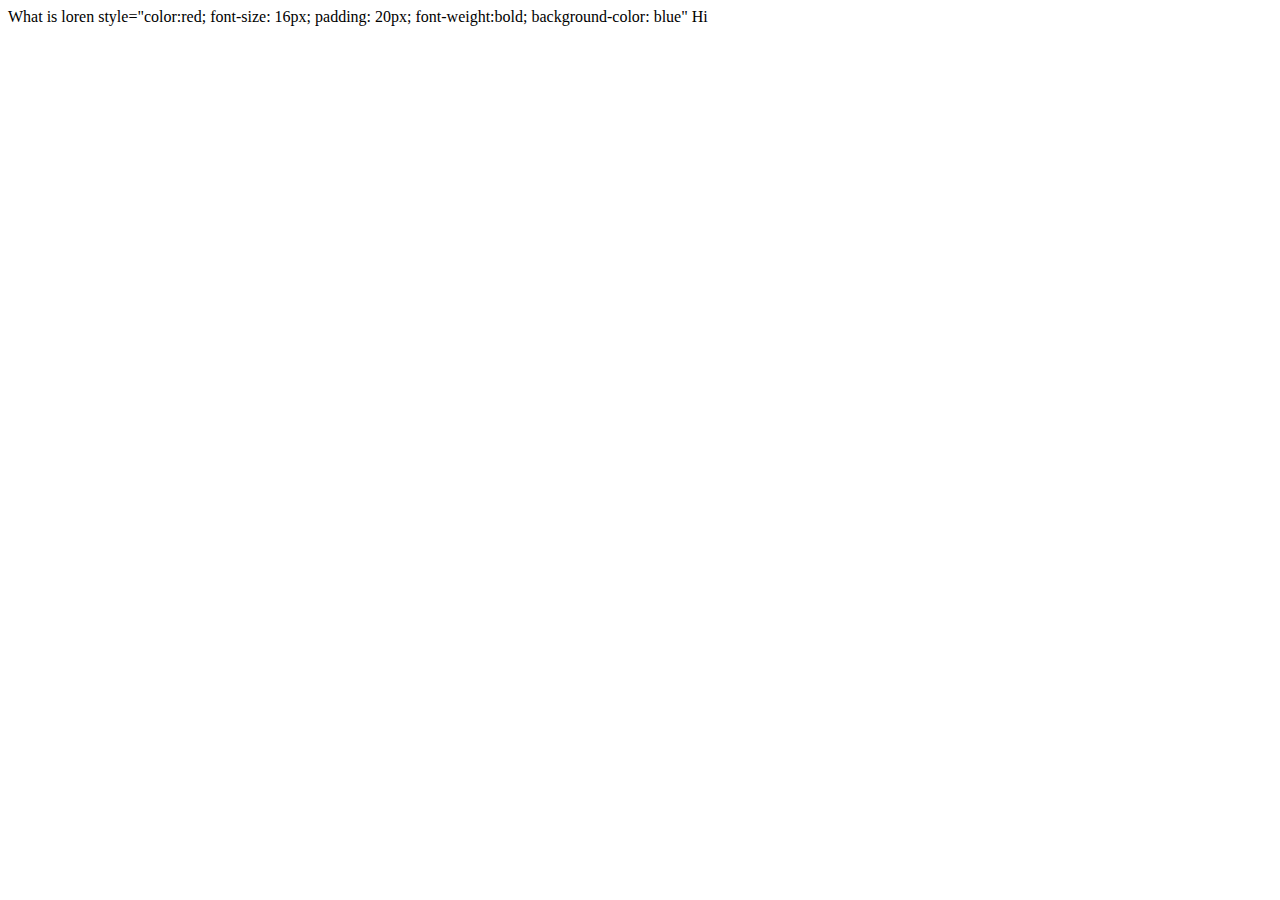
<file: index.html>
<!DOCTYPE html>
<html lang="en">
<head>
    <title>loren</title>
</head>
<body>
    What is loren
    style="color:red; font-size: 16px; padding: 20px; font-weight:bold; background-color: blue"

    Hi
</body>
</html>
</file>
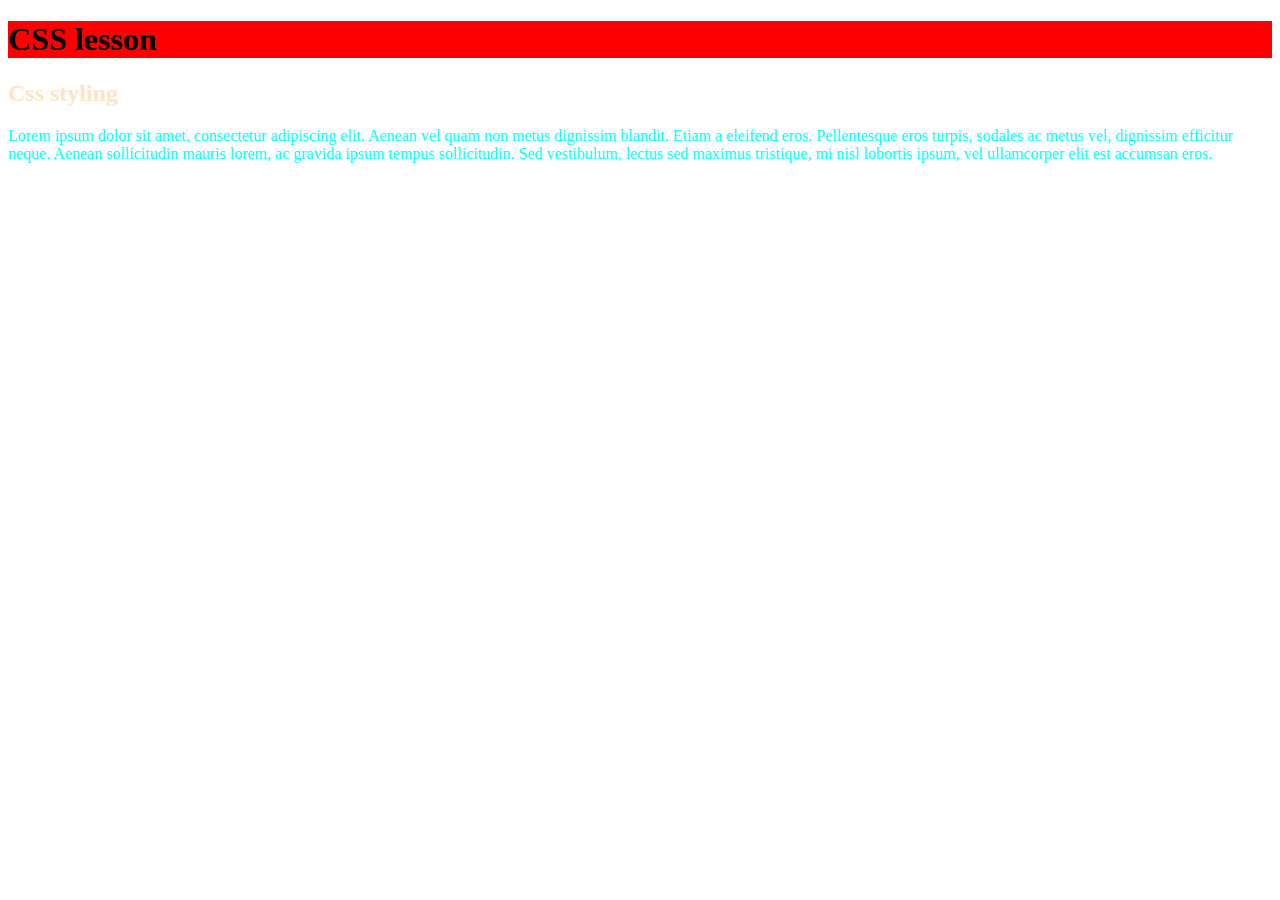
<file: INTROTOCSS/index.html>
<!DOCTYPE html>
<html lang="en">
<head>
    <meta charset="UTF-8">
    <meta http-equiv="X-UA-Compatible" content="IE=edge">
    <meta name="viewport" content="width=device-width, initial-scale=1.0">
    <title>Intro to CSS</title>
   <!--External css styling-->
    <link rel="stylesheet" href="">
    <!--internal styling-->
        <style>
h1{
    font-size: italic;
    background-color: red;
}
/*Class ID Selector*/
#main{
    color: bisque;
}
/*p{
    color: blue;
}*/
    </style>
</head>
<body>
    <h1>CSS lesson</h1>
    <h2 id="main">Css styling</h2>
   <!--Inline Css Styling-->
    <p style="color:aqua">Lorem ipsum dolor sit amet, consectetur adipiscing elit. Aenean vel quam non metus dignissim blandit.
     Etiam a eleifend eros. Pellentesque eros turpis, sodales ac metus vel, dignissim efficitur neque. Aenean sollicitudin mauris lorem, ac gravida ipsum tempus sollicitudin. 
    Sed vestibulum, lectus sed maximus tristique, mi nisl lobortis ipsum, vel ullamcorper elit est accumsan eros.</p> 
</body>
</html>
</file>
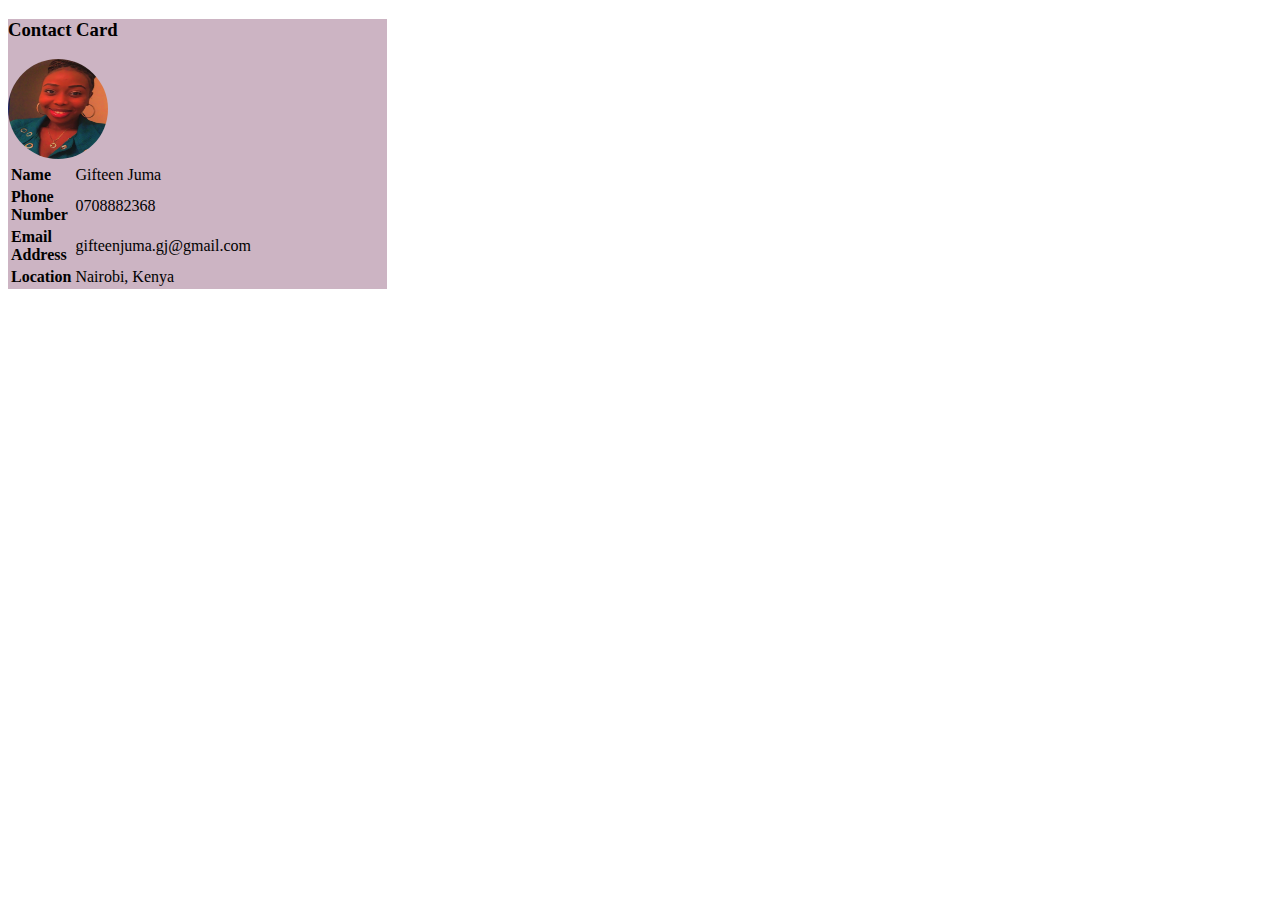
<file: Cards.html>
<!DOCTYPE html>
<html lang="en">
    <head>
        <meta charset="UTF-8">
        <meta http-equiv="X-UA-Compatible"content="IE=edge">
        <meta name="viewport" content="width=device-width, initial-scale=1.0">
        <title>Contact Card</title>
    </head>

    <body>
        <div style="background-color:rgb(204, 180, 195); width: 30%"/>

<div>
    <h3>Contact Card</h3>
    <img style="height: 100px;width: 100px; border-radius: 50%;" src="Images/image1.jpg.jpg" alt="contact">

    <table>
<tr>
    <td><b>Name</b></td>
    <td class="data">Gifteen Juma</td>
</tr>
<tr>
    <td><b>Phone<br>
        Number</b></td>
    <td class="data">0708882368</td>
</tr>
<tr>
    <td><b>Email <br>
        Address</b></td>
    <td class="data">gifteenjuma.gj@gmail.com</td>
</tr>
<tr>
    <td> <b>Location</b></td>
    <td> Nairobi, Kenya</td>
</tr>
    </table>
</div>

    </body>
</html>
</file>
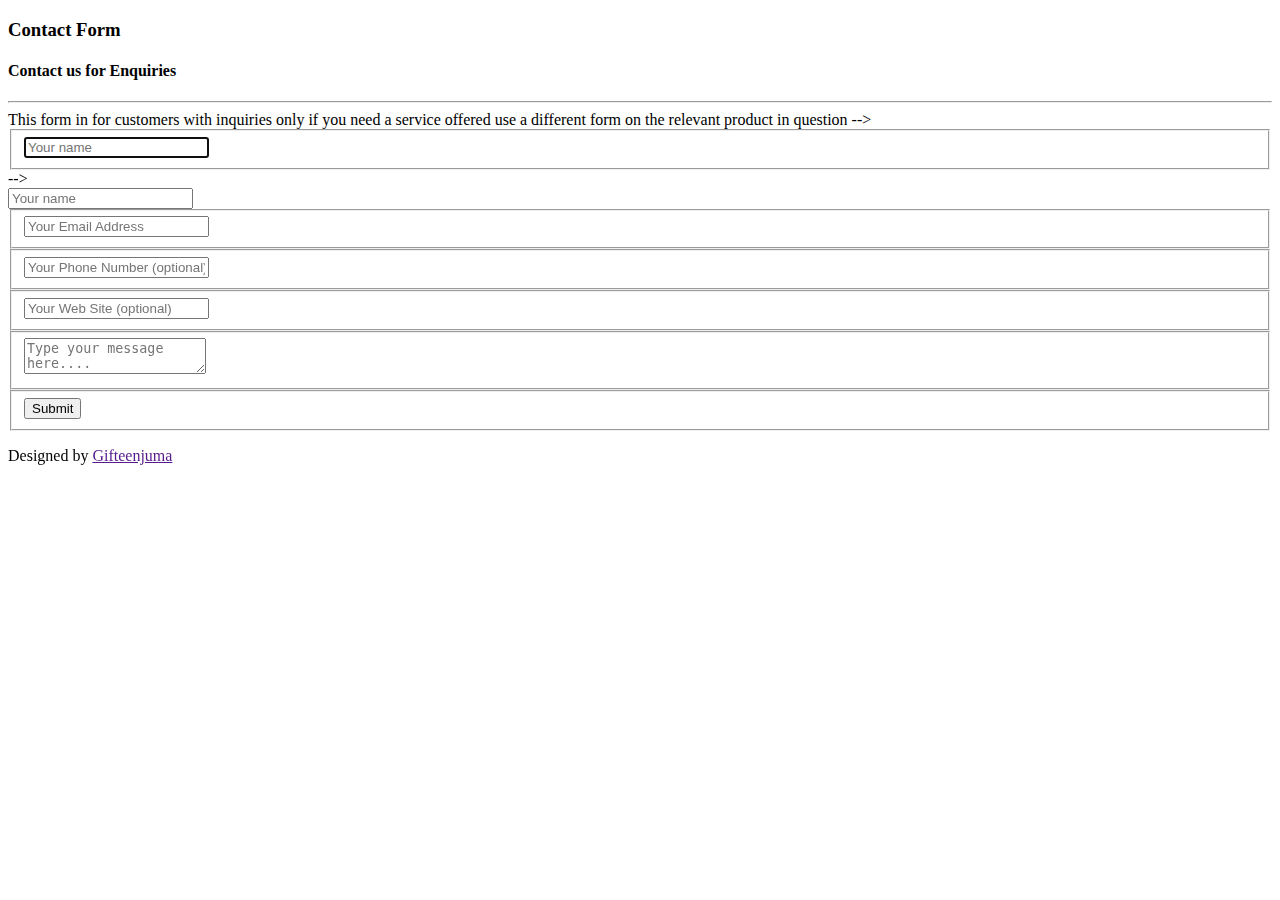
<file: Contactforms.html>
<!DOCTYPE html>
<html lang="en">

<link rel="'stylesheet"href='..Formcss.css'>

<body> 
<div class="container">  
    <form id="contact" action="" method="post">
      <h3>Contact Form</h3>
      <h4>Contact us for Enquiries</h4>
      <hr> This form in for customers with inquiries only if you need a service offered use a different form on the relevant product in question </hr>

    --> <fieldset>
        <input placeholder="Your name" type="text" tabindex="1" required autofocus>
      </fieldset>-->
<div>
    <input placeholder="Your name" type="text" tabindex="1" required autofocus> 
</div>
      <fieldset>
        <input placeholder="Your Email Address" type="email" tabindex="2" required>
      </fieldset>

      <fieldset>
        <input placeholder="Your Phone Number (optional)" type="tel" tabindex="3" required>
      </fieldset>

      <fieldset>
        <input placeholder="Your Web Site (optional)" type="url" tabindex="4" required>
      </fieldset>

      <fieldset>
        <textarea placeholder="Type your message here...." tabindex="5" required></textarea>
      </fieldset>

      <fieldset>
        <button name="submit" type="submit" id="contact-submit" data-submit="...Sending">Submit</button>
      </fieldset>
      
      <p class="copyright">Designed by <a href="" target="_blank" title="Gifteenjuma">Gifteenjuma</a></p>
    </form>
  </div>

</body>
</html>
</file>
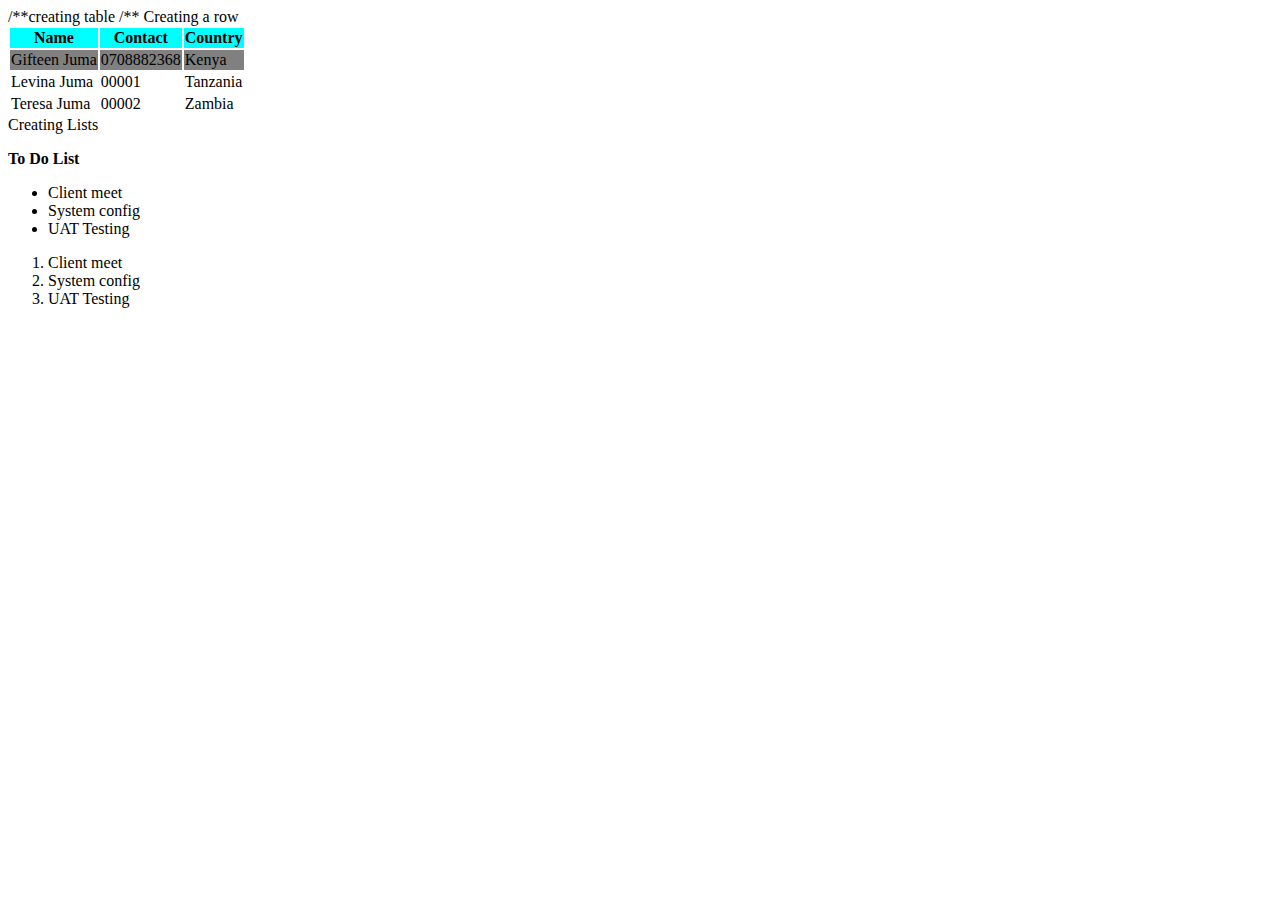
<file: htmlweek2.html>
<!DOCTYPE html>
<html>
    <head>
        <title>Tables Lesson</title>
    </head>
    <body>
  /**creating table      
<table>
   /** Creating a row
    <tr style="background-color:aqua">
      <th>Name</th>
      <th>Contact</th>
      <th>Country</th>
    </tr>
  
    <tr>
   <td style="background-color:grey">Gifteen Juma </td>
      <td style="background-color:grey">0708882368</td>
      <td style="background-color:grey">Kenya</td>
    </tr>
  
    <tr>
      <td>Levina Juma</td>
      <td>00001</td>
      <td>Tanzania</td>
    </tr>
    <tr>
        <td>Teresa Juma</td>
        <td>00002</td>
        <td>Zambia</td>
      </tr>
  </table>


  Creating Lists
  <p><b>To Do List</b></p>

  <ul type="a">
  <li>Client meet</li>
  <li>System config</li>
  <li>UAT Testing</li>
  </ul>
  <ol type="1">
    <li>Client meet</li>
    <li>System config</li>
    <li>UAT Testing</li>
  </ol>
  </body>
  <body>  
        </body>
 </body>
</html>
</file>
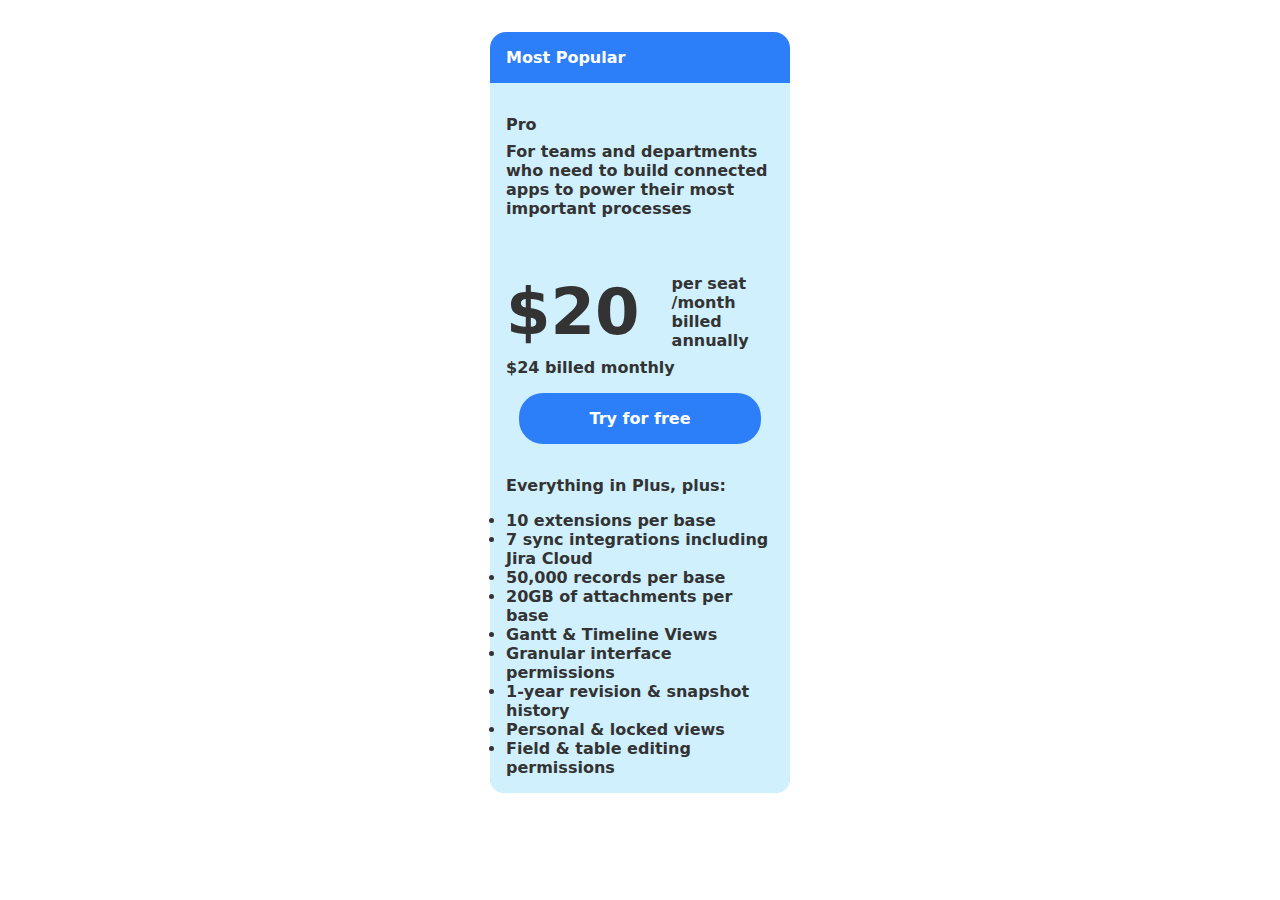
<file: Basic HtmlCard/Card.html>
<!DOCTYPE html>
<html lang="en">
  <head>
    <meta charset="UTF-8" />
    <meta http-equiv="X-UA-Compatible" content="IE=edge" />
    <meta name="viewport" content="width=device-width, initial-scale=1.0" />
    <link rel="stylesheet" href="card.css">
    <title>Basic HTML Card</title>
  </head>
  <body>
    <div class="card">
      <div class="card__heading">
        <h4>Most Popular</h4>
      </div>

      <div class="card__content">
      <div class="card__content__text">
        <h4>Pro</h4>
        
        <p>
            For teams and departments who need to build connected apps to power
            their most important processes
        </p>
        
      </div>

    <div class="card__content__pricing">
        <div class="annual__bill">
            <div class="annual__bill__price">$20</div>
            <div>per seat /month
            billed annually</div>
        </div>
        
        <div class="monthly__bill">
            $24 billed monthly
         </div>

    </div>


    <div class="card__btn">
        <button>Try for free</button>
    </div>

    <div class="card__content__list">
        <p>Everything in Plus, plus:</p>
        <div class="list">
            <li>10 <span>extensions</span> per base</li>
            <li>7 sync integrations including Jira Cloud</li>
            <li>50,000 records per base</li>
            <li>20GB of attachments per base</li>
            <li>Gantt & Timeline Views</li>
            <li>Granular interface permissions</li>
            <li>1-year revision & snapshot history</li>
            <li>Personal & locked views</li>
            <li>Field & table editing permissions</li>
        </div>
            

    </div>

    </div>
    
    </div>
  </body>
</html>
</file>
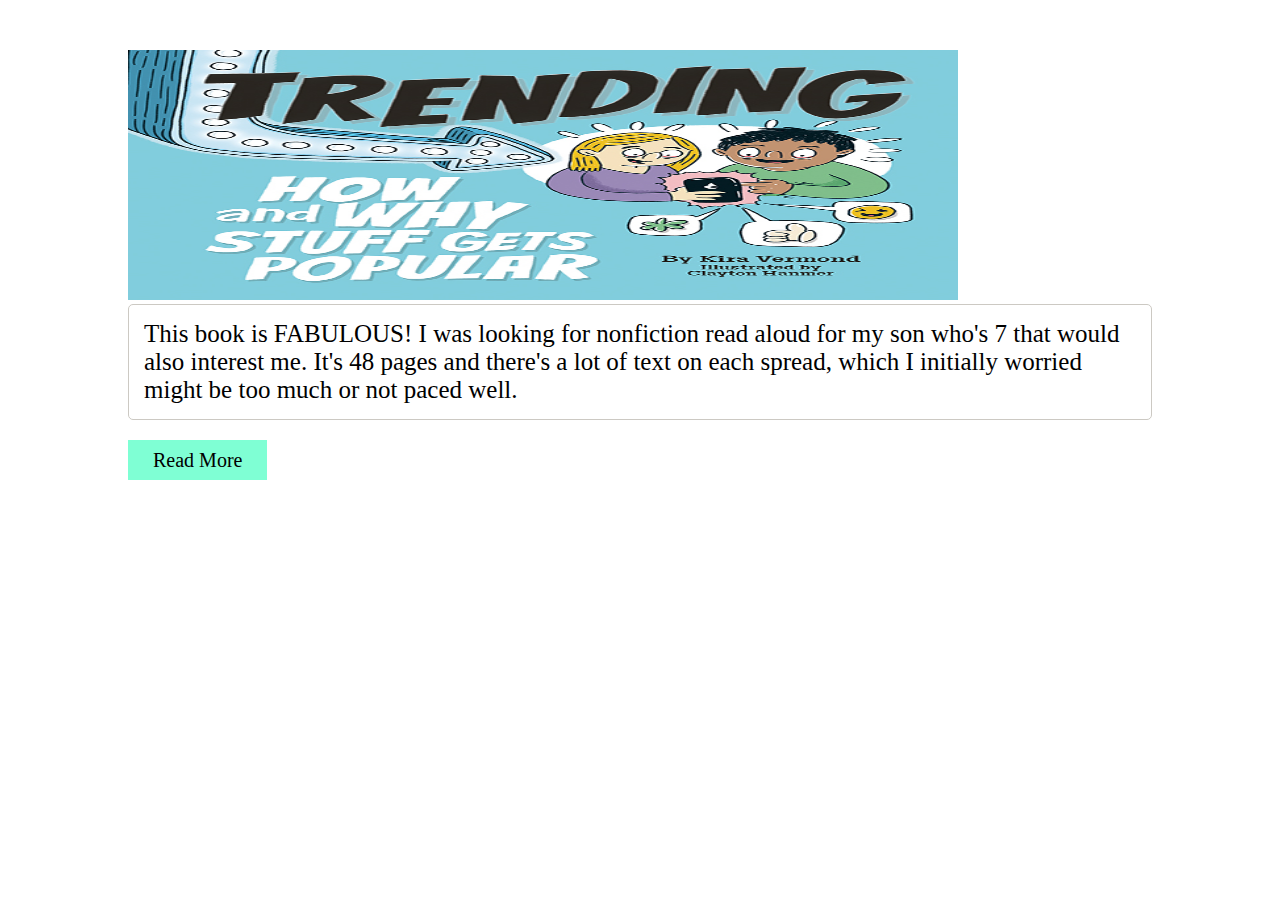
<file: BookReview/Bookreview.html>
<!DOCTYPE html>
<html lang="en">
    <head>
        <meta charset="UTF-8">
        <meta http-equiv="X-UA-Compatible" content="IE=edge">
        <meta name="viewport" content="width=device-width, initial-scale=1.0">
        <title>BookReview</title>
    </head>
    <body>
        
        <div class="container">
            <td>
            <img src="Images/Bookreview.jpg" alt="Book Review" style="width:830px;height:250px;">
            <input type="checkbox" class="read-more-state" id="post" />
        </td>
        <tr> 
            <p class="read-more-wrap">This book is FABULOUS!
                 I was looking for nonfiction read aloud for my son who's 7 that would also interest me. 
                 It's 48 pages and there's a lot of text on each spread, which I initially worried might be too much or not paced well.
                <span class="read-more-target"> I was wrong! The writing is lively, fun, and perfectly crafted. The illustrations amp up the humor and helped us absorb the concepts. The anecdotes and examples also build from the silly/comical toward trends with more dire consequences, but the book finishes with an uplifting spread about how to use what you've learned to do good in the world! LOVE!

                As an adult, if you've enjoyed the pop psychology books like Thinking Fast and Slow or Predictably Irrational and the like, you'll enjoy this book. For kids, I think it's critical that we arm them with the ability to spot fads and trends and to think critically about them. This book delivers. It's thought provoking, and I was entertained from start to finish.
            </p>
        
            <label for="post" class="read-more-trigger"></label>
        </tr>
        </div>
    
        <style>
            *{
                margin: 0;
                padding: 0;
                font-family:'Times New Roman', Times, serif;
            }
            .container {
                max-width: 80%;
                margin-top: 50px;
                margin-left: 10%;
            }
            p {
                padding: 15px;
                font-size: 25px;
                border-radius: 5px;
                border: 1px solid #ccc9c3;

            }
            .read-more-state {
                display: none;
            }
            .read-more-target {
                max-height: 0;
                opacity: 0;
                font-size: 0;
                transition: 0.45s ease;
            }
            .read-more-state:checked~.read-more-wrap .read-more-target {
                opacity: 1;
                font-size: inherit;
                        }
                        .read-more-state~.read-more-trigger:before {
                            content: 'Read More';
                        }
                        .read-more-state~.read-more-trigger:before {
                            content: 'Read More';
                        }
                        .read-more-trigger {
                            margin-top: 20px;
                            padding: 0 25px;
                            display: inline-block;
                            cursor: pointer;
                            font-size: 20px;
                            line-height: 2;
                            border-radius: 1opx;
                            background-color: aquamarine;
                        }
        </style>
    
    </body>
</html>
</file>
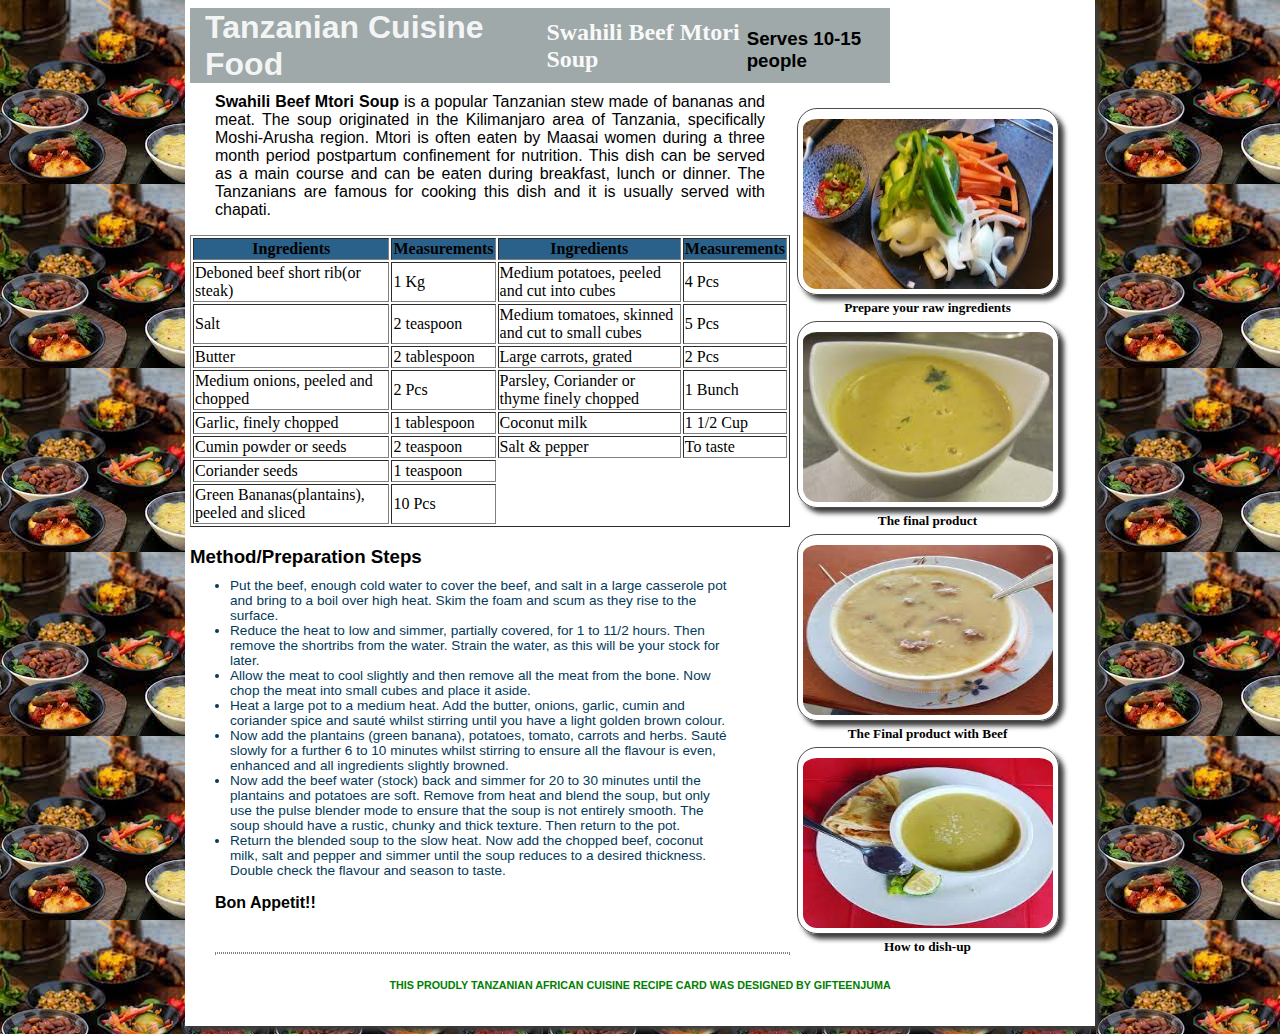
<file: HTML Project/recipe-card.html>
<!DOCTYPE HTML>
<html>
<head>
  <title>Tanzania Cuisine - Swahili Beef Mtori Soup</title>

  <link rel="stylesheet" href="recipe.css">


</head>
<body>
<div id="wrapper">

<div class= "recipe-card">recipe card</div>
	  <!--Name of the Food-->
<header>
	  <h1>Tanzanian Cuisine Food</h1>
	  <h2>Swahili Beef Mtori Soup </h2>
		<h3>Serves 10-15 people</h3>
	  </header>
	  
<!--List of Food Photos-->
	  <div id= "image-wrapper">
			   <div class= "image-inner-wrap" class="grow"> <img class= "recipe-image" src="images/mtoriprep.jpg" /> <h5>Prepare your raw ingredients</h5>  </div>
			   <div class= "image-inner-wrap" class="grow"> <img class= "recipe-image" src="images/mtorifin.jfif" /> <h5>The final product</h5>  </div>
	    	 <div class= "image-inner-wrap" class="grow"> <img class= "recipe-image" src="images/mtoribeef.jfif" /> <h5>The Final product with Beef</h5>  </div>
			 <div class= "image-inner-wrap" class="grow"> <img class= "recipe-image" src="images/mtorichap.jfif" /> <h5>How to dish-up</h5>  </div>
	  </div>

	  <!--About the Food or Meal origin -->
	  <section class="About Mtori">
	  	 <p><strong>Swahili Beef Mtori Soup</strong> is a popular Tanzanian stew made of bananas and meat. The soup originated in the Kilimanjaro area of Tanzania, specifically Moshi-Arusha region. Mtori is often eaten by Maasai women during a three month period postpartum confinement for nutrition. This dish can be served as a main course and can be eaten during breakfast, lunch or dinner.
				  		The Tanzanians are famous for cooking this dish and it is usually served with chapati.<span style="font-family: Helvetica, sans-serif; font-size: 12px; font-style: italic;font-weight: bold; color: rgba(128, 128, 128, 0.54);"> </span></p>
	  </section>
	  <table border="1">
<div>
	<th style="background-color: rgb(42, 97, 138);">Ingredients</th>
<th style="background-color: rgb(42, 97, 138);">Measurements</th>
<th style="background-color: rgb(42, 97, 138);">Ingredients</th>
<th style="background-color: rgb(42, 97, 138);">Measurements</th>
</div>
<!--Tabular List of ingredients-->
<div>
		<tr>
		<td>Deboned beef short rib(or steak)</td>
	<td>1 Kg</td>
	<td>Medium potatoes, peeled and cut into cubes</td>
	<td>4 Pcs</td>
	</tr>

	<tr>
		<td>Salt</td>
	<td>2 teaspoon</td>
	<td>Medium tomatoes, skinned and cut to small cubes</td>
	<td>5 Pcs</td>
	</tr>

	<tr>
	<td>Butter</td>
	<td>2 tablespoon</td>
	<td>Large carrots, grated</td>
	<td>2 Pcs</td>
	</tr>

<tr>
	<td>Medium onions, peeled and chopped</td>
	<td>2 Pcs</td>
	<td>Parsley, Coriander or thyme finely chopped</td>
	<td>1 Bunch</td>
	</tr>

<tr>
	<td>Garlic, finely chopped</td>
	<td>1 tablespoon</td>
	<td>Coconut milk</td>
	<td>1 1/2 Cup</td>
	</tr>

<tr>
	<td>Cumin powder or seeds</td>
	<td>2 teaspoon</td>
	<td>Salt & pepper</td>
	<td> To taste</td>
	</tr>
	<tr>
	<td>Coriander seeds</td>
	<td>1 teaspoon</td>
	</tr>

	<tr>
	<td>Green Bananas(plantains), peeled and sliced</td>
	<td>10 Pcs</td>
	</tr>
</div>
			  </table>

			  <!--List of steps/Methods-->
	  <h3>Method/Preparation Steps<span style="font-size: 12px; font-style: italic;font-weight: lighter;"></span></h3>
	  <ul>
	  <li>Put the beef, enough cold water to cover the beef, and salt in a large casserole pot and bring to a boil over high  heat. 
	  Skim the foam and scum as they rise to the surface.</li>
	  <li>Reduce the heat to low and simmer, partially covered, for 1 to 11/2 hours. 
	  Then remove the shortribs from the water. Strain the water, as this will be your stock for later. </li>
	  <li>Allow the meat to cool slightly and then remove all the meat from the bone. Now chop the meat into small   cubes and place it aside. </li>
	  <li>Heat a large pot to a medium heat. Add the butter, onions, garlic, cumin and coriander spice and sauté whilst stirring until you have a light golden brown colour.</li>
	  <li>Now add the plantains (green banana), potatoes, tomato, carrots and herbs. 
	  Sauté slowly for a further 6 to 10 minutes whilst stirring to ensure all the flavour is even, enhanced and all ingredients slightly browned. </li>
	  <li>Now add the beef water (stock) back and simmer for 20 to 30 minutes until the plantains and potatoes are soft.
	  Remove from heat and blend the soup, but only use the pulse blender mode to ensure that the soup is not entirely smooth. 
	  The soup should have a rustic, chunky and thick texture. Then return to the pot.</li>
	  <li>Return the blended soup to the slow heat. Now add the chopped beef, coconut milk, salt and pepper and simmer until the soup reduces to a desired thickness. 
	  Double check the flavour and season to taste.</li>
	</ul>
	<p><b>Bon Appetit!!</b></p>
	  
<!--Footer Details-->
	  <hr />
	  <footer>  <h6>This proudly Tanzanian African Cuisine recipe card was designed by GifteenJuma</h6>
    </footer>
  </div>
</body>
</html>
</body>

</html>
</file>
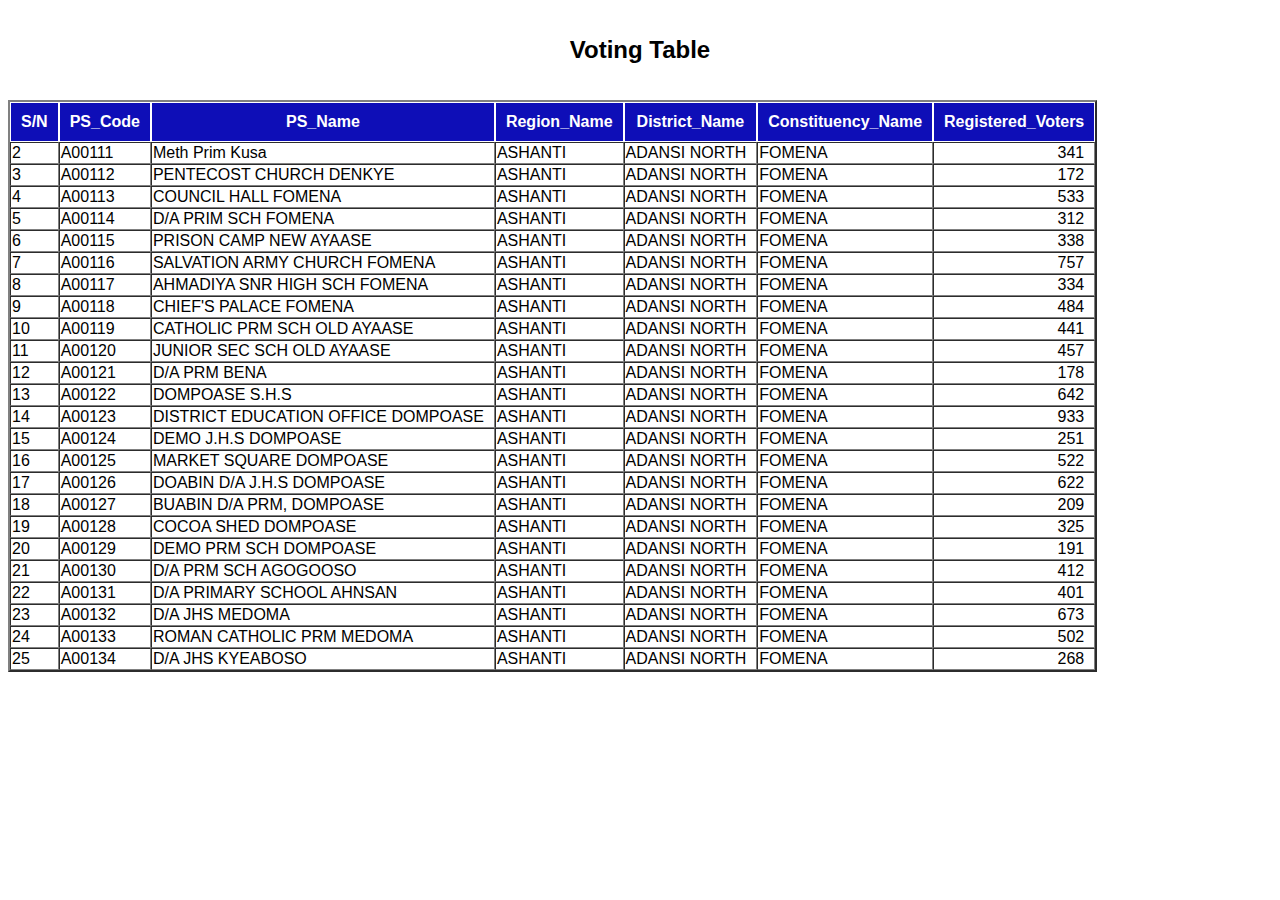
<file: Voting Table/votingtable.html>
<!DOCTYPE html>
<html lang="en">
<head>
    <meta charset="UTF-8">
    <meta http-equiv="X-UA-Compatible" content="IE=edge">
    <meta name="viewport" content="width=<device-width>, initial-scale=1.0">
    <title>Voting Table</title>

<style>
body {
      font-family: 'Segoe UI', Tahoma, Geneva, Verdana, sans-serif;
    }

    table {
      <!-- border-collapse: collapse; -->
      margin: auto;
      border-spacing: 0px;
    }
    
    thead tr th {
      padding: 10px;
      color: white;
      border: 1px solid white;
    background-color: rgb(14, 14, 183);
    }
td{
  padding-inline-end: 10px;
}
    h1 {
      padding: 20px;
      font-size: 24px;
      text-align: center;
    }
</style>
</head>

<body>
   <h1>Voting Table</h1> 
   <table border="2">



    <thead>
      <tr>
        <th>S/N</th>
        <th>PS_Code</th>
        <th>PS_Name</th>
        <th>Region_Name</th>
        <th>District_Name</th>
        <th>Constituency_Name</th>
        <th>Registered_Voters</th>

      </tr>
    </thead>

    <tbody>
      <tr>
        <td>2</td>
        <td>A00111</td>
        <td>Meth Prim Kusa</td>
        <td>ASHANTI</td>
        <td>ADANSI NORTH</td>
        <td>FOMENA</td>
        <td text align="right">341</td>
      </tr>
      <tr>
        <td>3</td>
        <td>A00112</td>
        <td>PENTECOST CHURCH DENKYE</td>
        <td>ASHANTI</td>
        <td>ADANSI NORTH</td>
        <td>FOMENA</td>
        <td text align="right">172</td>
      </tr>
      <tr>
        <td>4</td>
        <td>A00113</td>
        <td>COUNCIL HALL FOMENA</td>
        <td>ASHANTI</td>
        <td>ADANSI NORTH</td>
        <td>FOMENA</td>
        <td text align="right">533</td>
      </tr>
      <tr>
        <td>5</td>
        <td>A00114</td>
        <td>D/A PRIM SCH FOMENA</td>
        <td>ASHANTI</td>
        <td>ADANSI NORTH</td>
        <td>FOMENA</td>
        <td text align="right">312</td>
      </tr>
      <tr>
        <td>6</td>
        <td>A00115</td>
        <td>PRISON CAMP NEW AYAASE</td>
        <td>ASHANTI</td>
        <td>ADANSI NORTH</td>
        <td>FOMENA</td>
        <td text align="right">338</td>
      </tr>
      <tr>
        <td>7</td>
        <td>A00116</td>
        <td>SALVATION ARMY CHURCH FOMENA</td>
        <td>ASHANTI</td>
        <td>ADANSI NORTH</td>
        <td>FOMENA</td>
        <td text align="right">757</td>
      </tr>
      <tr>
        <td>8</td>
        <td>A00117</td>
        <td>AHMADIYA SNR HIGH SCH FOMENA</td>
        <td>ASHANTI</td>
        <td>ADANSI NORTH</td>
        <td>FOMENA</td>
        <td text align="right">334</td>
      </tr>
      <tr>
        <td>9</td>
        <td>A00118</td>
        <td>CHIEF'S PALACE FOMENA</td>
        <td>ASHANTI</td>
        <td>ADANSI NORTH</td>
        <td>FOMENA</td>
        <td text align="right">484</td>
      </tr>
      <tr>
        <td>10</td>
        <td>A00119</td>
        <td>CATHOLIC PRM SCH OLD AYAASE</td>
        <td>ASHANTI</td>
        <td>ADANSI NORTH</td>
        <td>FOMENA</td>
        <td text align="right">441</td>
      </tr>
      <tr>
        <td>11</td>
        <td>A00120</td>
        <td>JUNIOR SEC SCH OLD AYAASE</td>
        <td>ASHANTI</td>
        <td>ADANSI NORTH</td>
        <td>FOMENA</td>
        <td text align="right">457</td>
      </tr>
      <tr>
        <td>12</td>
        <td>A00121</td>
        <td>D/A PRM BENA</td>
        <td>ASHANTI</td>
        <td>ADANSI NORTH</td>
        <td>FOMENA</td>
        <td text align="right">178</td>
      </tr>
      <tr>
        <td>13</td>
        <td>A00122</td>
        <td>DOMPOASE S.H.S</td>
        <td>ASHANTI</td>
        <td>ADANSI NORTH</td>
        <td>FOMENA</td>
        <td text align="right">642</td>
      </tr>
      <tr>
        <td>14</td>
        <td>A00123</td>
        <td>DISTRICT EDUCATION OFFICE DOMPOASE</td>
        <td>ASHANTI</td>
        <td>ADANSI NORTH</td>
        <td>FOMENA</td>
        <td text align="right">933</td>
      </tr>
      <tr>
        <td>15</td>
        <td>A00124</td>
        <td>DEMO J.H.S DOMPOASE</td>
        <td>ASHANTI</td>
        <td>ADANSI NORTH</td>
        <td>FOMENA</td>
        <td text align="right">251</td>
      </tr>
      <tr>
        <td>16</td>
        <td>A00125</td>
        <td>MARKET SQUARE DOMPOASE</td>
        <td>ASHANTI</td>
        <td>ADANSI NORTH</td>
        <td>FOMENA</td>
        <td text align="right">522</td>
      </tr>
      <tr>
        <td>17</td>
        <td>A00126</td>
        <td>DOABIN D/A J.H.S DOMPOASE</td>
        <td>ASHANTI</td>
        <td>ADANSI NORTH</td>
        <td>FOMENA</td>
        <td text align="right">622</td>
      </tr>
      <tr>
        <td>18</td>
        <td>A00127</td>
        <td>BUABIN D/A PRM, DOMPOASE</td>
        <td>ASHANTI</td>
        <td>ADANSI NORTH</td>
        <td>FOMENA</td>
        <td text align="right">209</td>
      </tr>
      <tr>
        <td>19</td>
        <td>A00128</td>
        <td>COCOA SHED DOMPOASE</td>
        <td>ASHANTI</td>
        <td>ADANSI NORTH</td>
        <td>FOMENA</td>
        <td text align="right">325</td>
      </tr>
      <tr>
        <td>20</td>
        <td>A00129</td>
        <td>DEMO PRM SCH DOMPOASE</td>
        <td>ASHANTI</td>
        <td>ADANSI NORTH</td>
        <td>FOMENA</td>
        <td text align="right">191</td>
      </tr>
      <tr>
        <td>21</td>
        <td>A00130</td>
        <td>D/A PRM SCH AGOGOOSO</td>
        <td>ASHANTI</td>
        <td>ADANSI NORTH</td>
        <td>FOMENA</td>
        <td text align="right">412</td>
      </tr>
      <tr>
        <td>22</td>
        <td>A00131</td>
        <td>D/A PRIMARY SCHOOL AHNSAN</td>
        <td>ASHANTI</td>
        <td>ADANSI NORTH</td>
        <td>FOMENA</td>
        <td text align="right">401</td>
      </tr>
      <tr>
        <td>23</td>
        <td>A00132</td>
        <td>D/A JHS MEDOMA</td>
        <td>ASHANTI</td>
        <td>ADANSI NORTH</td>
        <td>FOMENA</td>
        <td text align="right">673</td>
      </tr>
      <tr>
        <td>24</td>
        <td>A00133</td>
        <td>ROMAN CATHOLIC PRM MEDOMA</td>
        <td>ASHANTI</td>
        <td>ADANSI NORTH</td>
        <td>FOMENA</td>
        <td text align="right">502</td>
      </tr>
      <tr>
        <td>25</td>
        <td>A00134</td>
        <td>D/A JHS KYEABOSO</td>
        <td>ASHANTI</td>
        <td>ADANSI NORTH</td>
        <td>FOMENA</td>
        <td text align="right">268</td>
      </tr>
    </tbody>

  </table>
  </body>
</html>
</file>
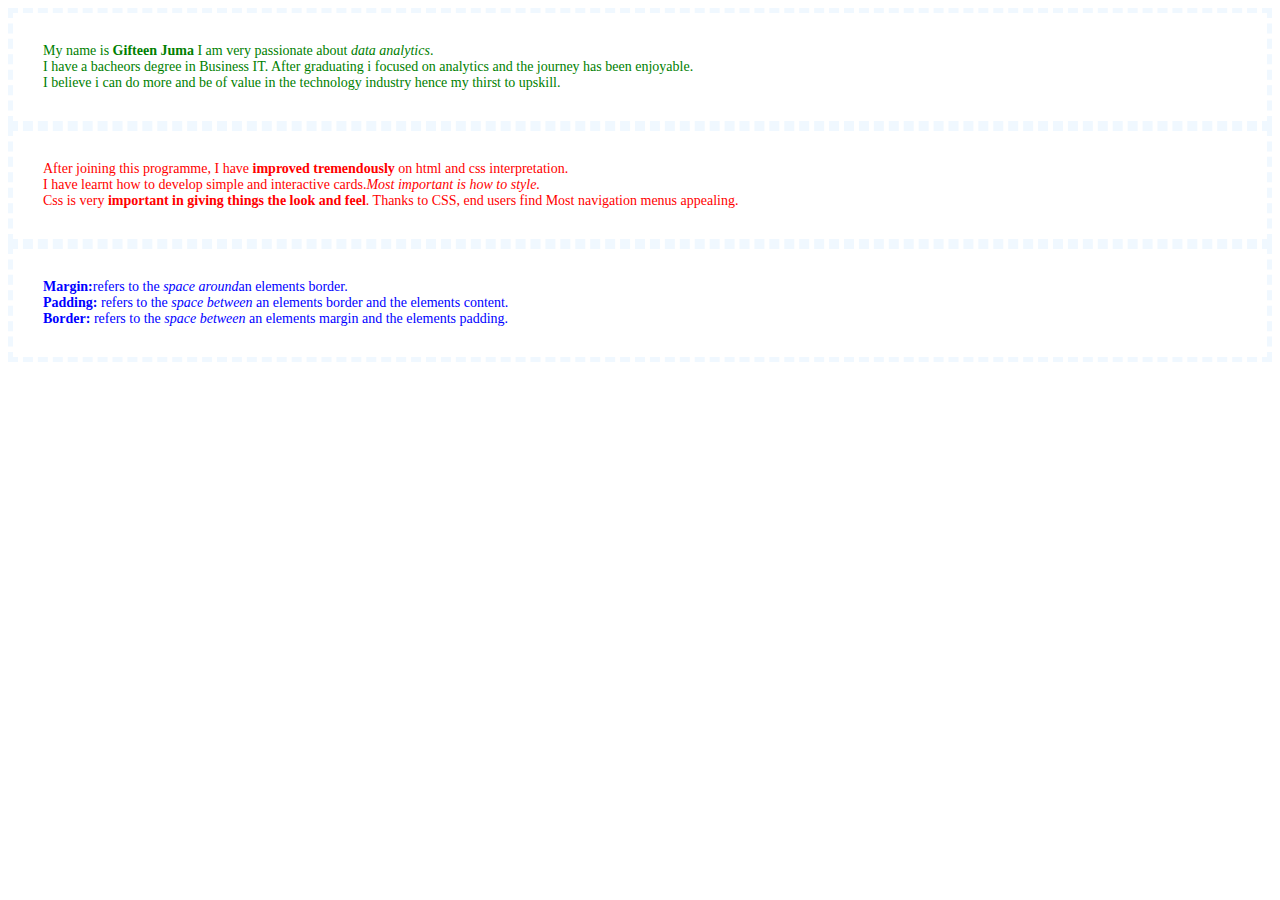
<file: INTROTOCSS/CSSPROPERTIES/Majorcss.html>
<!DOCTYPE html>
<html lang="en">
<head>
    <meta charset="UTF-8">
    <meta http-equiv="X-UA-Compatible" content="IE=edge">
    <meta name="viewport" content="width=device-width, initial-scale=1.0">
    <title>Major CSS Properties Assignment</title>
<style>
    #section1{
        font-size: 14px;
        color: green;
        border-style: dashed;
        
        
    }
    #section2{
        font-size: 14px;
        color: red;
        border-style: dashed;
        
    }
    #section3{
font-size: 14px;
color: blue;
border-style: dashed;

    }
    section{
        background-color: white;
    }
    p{
       border: 2px;
       padding: 30px 30px;
       margin: auto;
       border-width: 5px;
       border-color: aliceblue;
       
       
    }
</style>
</head>
<body>
   <section>
    <!-- First section Write-up
    <h3 style="font-size: 18px;">First section</h3>-->
    <p id="section1"> My name is <b>Gifteen Juma</b>
        I am very passionate about <i>data analytics</i>. </br>I have a bacheors degree in Business IT.
        After graduating i focused on analytics and the journey has been enjoyable.
    </br>I believe i can do more and be of value in the technology industry hence my thirst to upskill.
    </p>
</section>
<section>
<!--Second Section Write-up-->
   <!-- <h3 style="font-size: 18px;">Second section</h3>-->
    <p id="section2">
After joining this programme, I have <b>improved tremendously </b>on html and css interpretation.</br>
I have learnt how to develop simple and interactive cards.<i>Most important is how to style.</i>
    </br>Css is very <b>important in giving things the look and feel</b>. Thanks to CSS, end users find Most
navigation menus appealing.
    </p>
</section>
<section>
    <!--Third Section-->
    <!--<h3 style="font-size: 18px;">Third Section</h3>-->
    <p id="section3">
<b>Margin:</b>refers to the <i>space around</i>an elements border.</br>
<b>Padding:</b> refers to the <i>space between</i> an elements border and the elements content.</br>
<b>Border:</b> refers to the <i>space between</i> an elements margin and the elements padding.</br>
    </p>
</section>
</body>
</html>
</file>
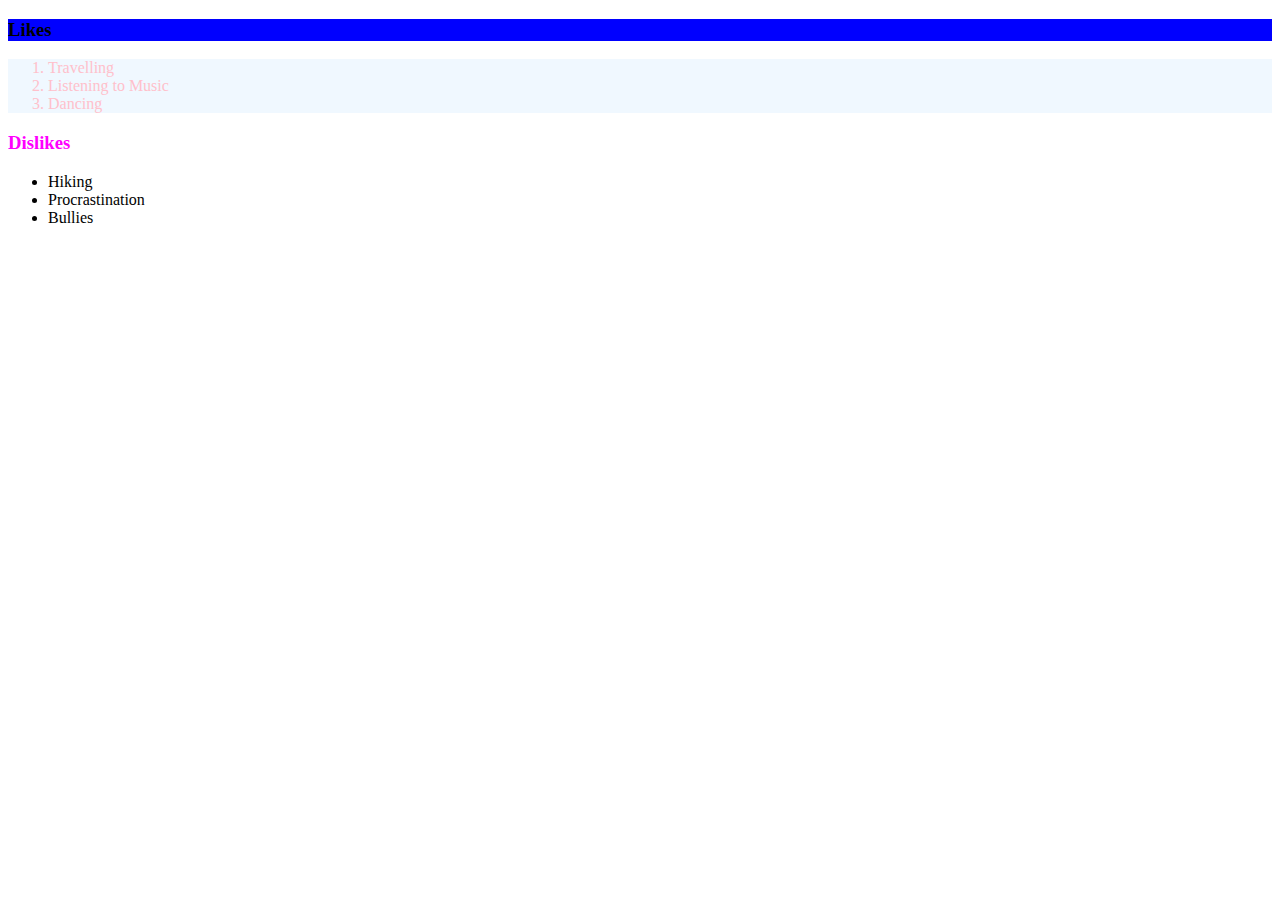
<file: INTROTOCSS/INHERITANCECSS/Inheritance.html>
<!DOCTYPE html>
<html lang="en">
<head>
    <meta charset="UTF-8">
    <meta http-equiv="X-UA-Compatible" content="IE=edge">
    <meta name="viewport" content="width=device-width, initial-scale=1.0">
    <title>Inheritance</title>
   <style> 
    #main{
        background-color: blue;
    }
    ol{
        background-color: aliceblue;
    }
</style>
</head>
<body>
    <h3 id="main">Likes</h3>
    <ol style="color: pink;">
<li>Travelling</li>
<li>Listening to Music</li>
<li>Dancing</li>
    </ol>
<h3 style="color: magenta;">Dislikes</h3>
    <ul  style="border: 1px;">
<li>Hiking</li>
<li>Procrastination</li>
<li>Bullies</li>
    </ul>
</body>
</html>
</file>
<file: Basic HtmlCard/card.css>
*{
    margin: 0;
    padding: 0;
    box-sizing: border-box;
}

body{
    margin: auto;
    display: flex;
    flex-direction: column;
    justify-content: center;
    align-items: center;
    padding-top: 2em;
    
}


.card{
    display: flex;
    flex-direction: column;
    justify-content: center;
    align-items: center;
    width: 300px;
    border-radius: 1em;
    background-color: #2d7ff9;
    margin-bottom: 1em;
    
}


.card__heading{
    font-family: system-ui, -apple-system, BlinkMacSystemFont, 'Segoe UI', Roboto, Oxygen, Ubuntu, Cantarell, 'Open Sans', 'Helvetica Neue', sans-serif;
    align-self: flex-start;
    width: 100%;
    padding: 1em;
    color: white;
    
}

.card__content{
    font-family: system-ui, -apple-system, BlinkMacSystemFont, 'Segoe UI', Roboto, Oxygen, Ubuntu, Cantarell, 'Open Sans', 'Helvetica Neue', sans-serif;
    font-weight: 600;
    display: flex;
    flex-direction: column;
    gap: 1em;
    padding: 1em;
    background-color: #d0f0fd;
    border-radius: 0px 0px 14px 14px;
    color: hsl(0deg 0% 20%);

}

.card__content__text{
    margin-bottom: 2.5em;
}

.card__content__text h4{
    margin-top: 1em;
    margin-bottom: 0.5em;
}
.card__content__list p{
   margin-bottom: 1em;
}
/*
.list{
    display: flex;
    flex-direction: column;
}

.list__row{
    display: flex;
    gap: 0.5em;
    line-height: 1.5em;
}

.list__row div img {
    width: 25px;
    height: 25px;
}

span{
    border-bottom: hsl(0deg 0% 20%) 2px dotted;
}
*/

.card__content__pricing{
    display: flex;
    flex-direction: column;
}

.annual__bill{
    color: hsl(0deg 0% 20%);
    display: flex;
    gap: 2em;
    width: 100%;
    justify-content: center;
    align-items: center;
    margin-bottom: 0.5em;
}

.annual__bill__price{
    color: hsl(0deg 0% 20%);
    font-family: system-ui, -apple-system, BlinkMacSystemFont, 'Segoe UI', Roboto, Oxygen, Ubuntu, Cantarell, 'Open Sans', 'Helvetica Neue', sans-serif;
    font-size: 4rem;
}

.card__btn{
    align-self: center;
    width: 90%;
    margin-bottom: 1em;
    
}

.card__btn button{
    padding: 1em;
    border-radius: 1.5em;
    background-color: #2d7ff9;
    width: 100%;
    border: none;
    color: white;
    font-family: system-ui, -apple-system, BlinkMacSystemFont, 'Segoe UI', Roboto, Oxygen, Ubuntu, Cantarell, 'Open Sans', 'Helvetica Neue', sans-serif;
    font-size: 1rem;
    font-weight: 700;
}
</file>
<file: HTML Project/recipe.css>
html {background-image: URL('images/mtoridec.jfif')}

  #wrapper { width: 900px;
             height: 100%;
             margin: auto;
             margin-top: -10px;
             background-color: white;
             box-shadow: 5px 5px 5px #3b3b3b;
             padding: 10px 5px; 
             /*background-image: url('images/mtoridec.jfif');*/
           }
  
  .recipe-card { font-family: Helvetica, sans-serif;
                 font-size: 2em ;
                 float: right;
                 padding-right: 15px;
                 margin-top: 15px;
                 color: rgba(255,255,255,0.9);
               }
         
  .recipe-image { width: 250px;
                  height: 170px;
                  background-color: rgba(255,255,255,0.75)white;
                  margin: auto;
                  padding: 10px 5px 5px 5px ;
                  display: block;
                  border-radius: 20px;
                  box-shadow: 5px 5px 5px #3b3b3b;
                  border: 1px solid rgb(79, 75, 75);
                }       
        
  #image-wrapper { width: 275px;
                 /*background-color: yellow;*/
                   float: right; 
                   padding-right: 25px;
                   margin-top: 25px;
                 }
         
  .image-inner-wrap { width: 95%;
                      margin: auto;
                    /*background-color: red;*/
                    }      

  .image-inner-wrap h5 { margin-top: 5px;
                         margin-bottom: 5px;
                         text-align: center ;  
                       }         

     header { background-color:rgba(2, 28, 28, 0.379);
              height: initial;
              width: 700px;
              margin-left: -5px

            }

   p { font-family: Helvetica, sans-serif;
        margin-top: 10px;
        padding-right: 325px; 
        text-align: justify;
        padding-left: 25px;
        

     }

   .intro p { font-family: cursive;

           }  

   li { font-family: Helvetica, sans-serif;
        font-size: .85em;
        width: 500px ;
        color: rgb(3, 58, 90);
      }
   
   h3 { font-family: Helvetica, sans-serif;
         margin-bottom: 10px; 
      }
/*article { padding-left: 25px;}*/

ul {margin-top: 10px;}

h1 { padding-left: 15px;
  display: inline;
  color: rgba(255,255,255,0.9);
  font-family: Helvetica, sans-serif;

   }

h2 { padding-left: 15px;
  display: inline;
  font-family: cursive;
  color: rgba(255, 255, 255, 0.952);
  display: inline;
  padding-left: 50px;

   }

   h5{ font-family: cursive;}

header {height: 75px;
display: flex;
align-items: center;}
/*image size*/
img {   width: 200px;
              height: 50px;
              
             
              -webkit-transition: all 1s ease;
                 -moz-transition: all 1s ease;
                   -o-transition: all 1s ease;
                  -ms-transition: all 1s ease;
                      transition: all 1s ease;
          }
 /*hovering ration of the images*/
img:hover {
  width: 100%;
  height: 100%;
}                     

hr { margin: 40px 25px 25px;
  border: dotted 1px;}
         
         
footer {text-align: center;
       
        text-transform: uppercase;

}

h6 {
  font-family: helvetica, sans-serif;
  color:green ;
}
</file>
